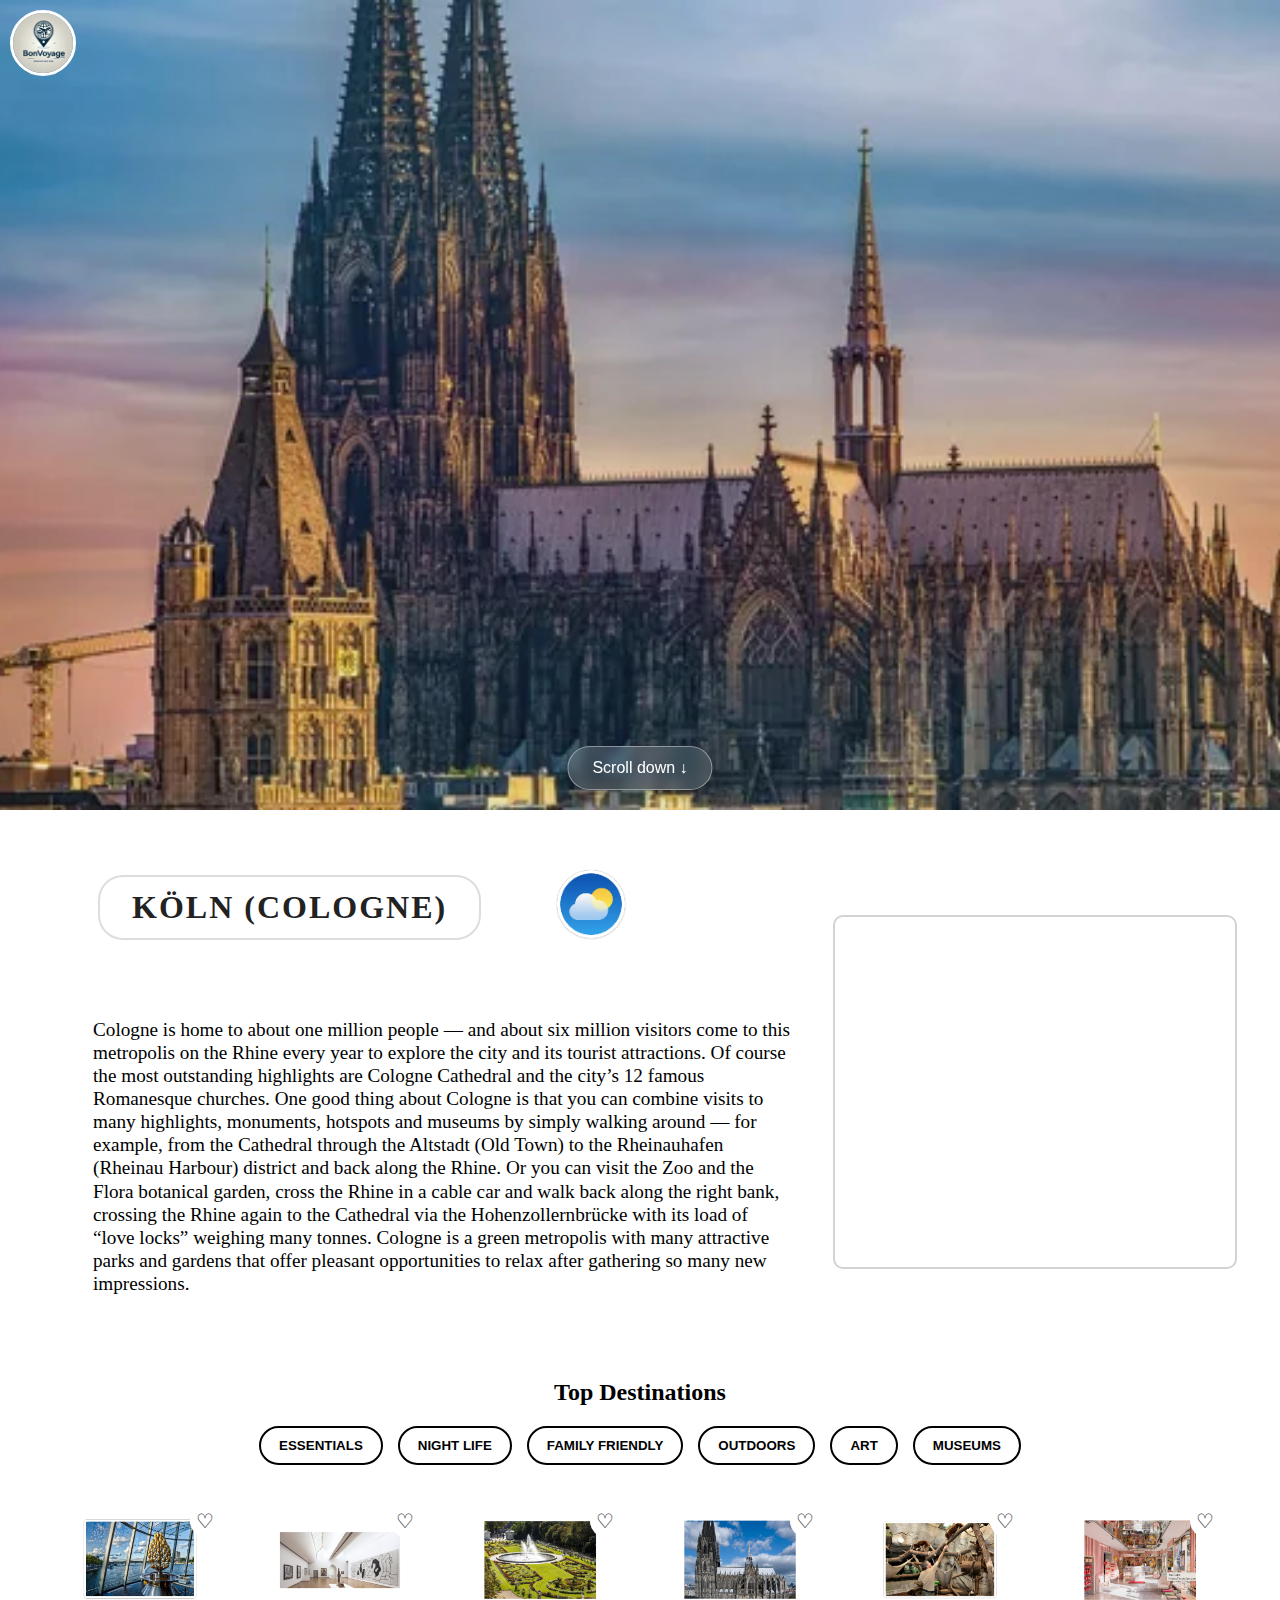
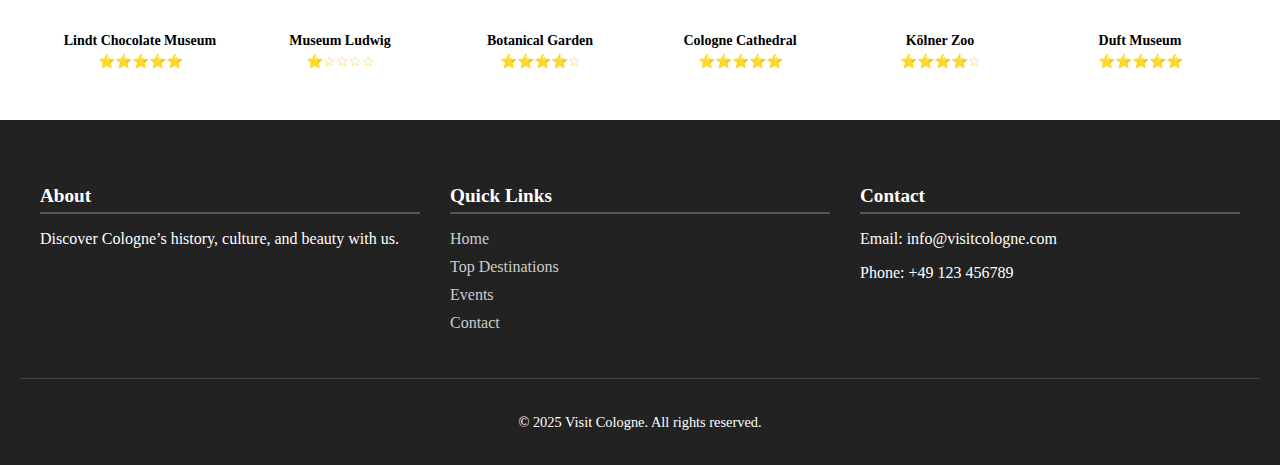
<file: Cologne.html>
<!DOCTYPE html>
<html lang="en">
  <head>
    <title>City of Cologne</title>
    <meta name="viewport" content="width=device-width, initial-scale=1.0" />

    <link rel="stylesheet" , href="Cologne_Styles.css" />
  </head>

  <body>
    <div class="citypic">
      <div class="logo">
        <img
          src="images/logo.jpg"
          alt="BonVoyage Logo"
          title="BonVoyage Logo"
        />
      </div>
      <img
        id="koln"
        src="images/kocity.webp"
        alt="Köln homepage city image"
        title="City Picture"
      />
      <a href="#scroll-target" class="scroll-indicator">Scroll down ↓</a>
    </div>

    <div class="cityinfo-map">
      <div class="cityinfo-map" id="scroll-target"></div>
      <div class="left-part">
        <div class="city-label-row">
          <div class="city-label">KÖLN (COLOGNE)</div>
          <div class="weather-logo">
            <img src="images/weather.png" alt="weather" />
          </div>
        </div>

        <div class="description">
          <p>
            Cologne is home to about one million people — and about six million
            visitors come to this metropolis on the Rhine every year to explore
            the city and its tourist attractions. Of course the most outstanding
            highlights are Cologne Cathedral and the city’s 12 famous Romanesque
            churches. One good thing about Cologne is that you can combine
            visits to many highlights, monuments, hotspots and museums by simply
            walking around — for example, from the Cathedral through the
            Altstadt (Old Town) to the Rheinauhafen (Rheinau Harbour) district
            and back along the Rhine. Or you can visit the Zoo and the Flora
            botanical garden, cross the Rhine in a cable car and walk back along
            the right bank, crossing the Rhine again to the Cathedral via the
            Hohenzollernbrücke with its load of “love locks” weighing many
            tonnes. Cologne is a green metropolis with many attractive parks and
            gardens that offer pleasant opportunities to relax after gathering
            so many new impressions.
          </p>
        </div>
      </div>
      <div class="right-part">
        <iframe
          src="https://www.google.com/maps/embed?pb=!1m18!1m12!1m3!1d321687.99007056444!2d6.637688760854538!3d50.95723895079742!2m3!1f0!2f0!3f0!3m2!1i1024!2i768!4f13.1!3m3!1m2!1s0x47bf259169ab2fe5%3A0x42760fc4a2a77f0!2sCologne%2C%20Germany!5e0!3m2!1sen!2sus!4v1747328364268!5m2!1sen!2sus"
          width="400"
          height="350"
          style="border: 2px solid lightgrey"
          allowfullscreen=""
          loading="lazy"
          referrerpolicy="no-referrer-when-downgrade"
        ></iframe>
      </div>
    </div>

    <section class="top-destinations-section">
      <h2>Top Destinations</h2>

      <div class="filters">
        <button>ESSENTIALS</button>
        <button>NIGHT LIFE</button>
        <button>FAMILY FRIENDLY</button>
        <button>OUTDOORS</button>
        <button>ART</button>
        <button>MUSEUMS</button>
      </div>

      <div class="destinations-row">
        <div class="destination-card">
          <div class="image-wrapper">
            <img
              src="images/Lindt Chocolate Museum.png"
              alt="Lindt Chocolate Museum"
            />
            <span class="heart">♡</span>
          </div>
          <h3>Lindt Chocolate Museum</h3>
          <div class="stars">⭐️⭐️⭐️⭐️⭐️</div>
        </div>

        <div class="destination-card">
          <div class="image-wrapper">
            <img src="images/Ludwig Museum.png" alt="Museum Ludwig" />
            <span class="heart">♡</span>
          </div>
          <h3>Museum Ludwig</h3>
          <div class="stars">⭐️☆☆☆☆</div>
        </div>

        <div class="destination-card">
          <div class="image-wrapper">
            <img src="images/Botanical Garden.png" alt="Botanical Garden" />
            <span class="heart">♡</span>
          </div>
          <h3>Botanical Garden</h3>
          <div class="stars">⭐️⭐️⭐️⭐️☆</div>
        </div>

        <div class="destination-card">
          <div class="image-wrapper">
            <img src="images/Cologne Cathedral.png" alt="Cologne Cathedral" />
            <span class="heart">♡</span>
          </div>
          <h3>Cologne Cathedral</h3>
          <div class="stars">⭐️⭐️⭐️⭐️⭐️</div>
        </div>

        <div class="destination-card">
          <div class="image-wrapper">
            <img src="images/Kölner Zoo.png" alt="Kölner Zoo" />
            <span class="heart">♡</span>
          </div>
          <h3>Kölner Zoo</h3>
          <div class="stars">⭐️⭐️⭐️⭐️☆</div>
        </div>
        <a href="Destination.html" class="destination-card-link">
          <div class="destination-card">
            <div class="image-wrapper">
              <img src="images/Durft Museum.png" alt="Duft Museum" />
              <span class="heart">♡</span>
            </div>
            <h3>Duft Museum</h3>
            <div class="stars">⭐️⭐️⭐️⭐️⭐️</div>
        </div>
        </a>
    </section>


  </body>
  <footer class="site-footer">
    <div class="footer-container">
      <div class="footer-column">
        <h4>About</h4>
        <p>Discover Cologne’s history, culture, and beauty with us.</p>
      </div>
      <div class="footer-column">
        <h4>Quick Links</h4>
        <ul>
          <li><a href="#">Home</a></li>
          <li><a href="#">Top Destinations</a></li>
          <li><a href="#">Events</a></li>
          <li><a href="#">Contact</a></li>
        </ul>
      </div>
      <div class="footer-column">
        <h4>Contact</h4>
        <p>Email: info@visitcologne.com</p>
        <p>Phone: +49 123 456789</p>
      </div>
    </div>
    <div class="footer-bottom">
      <p>&copy; 2025 Visit Cologne. All rights reserved.</p>
    </div>
  </footer>
</html>
</file>
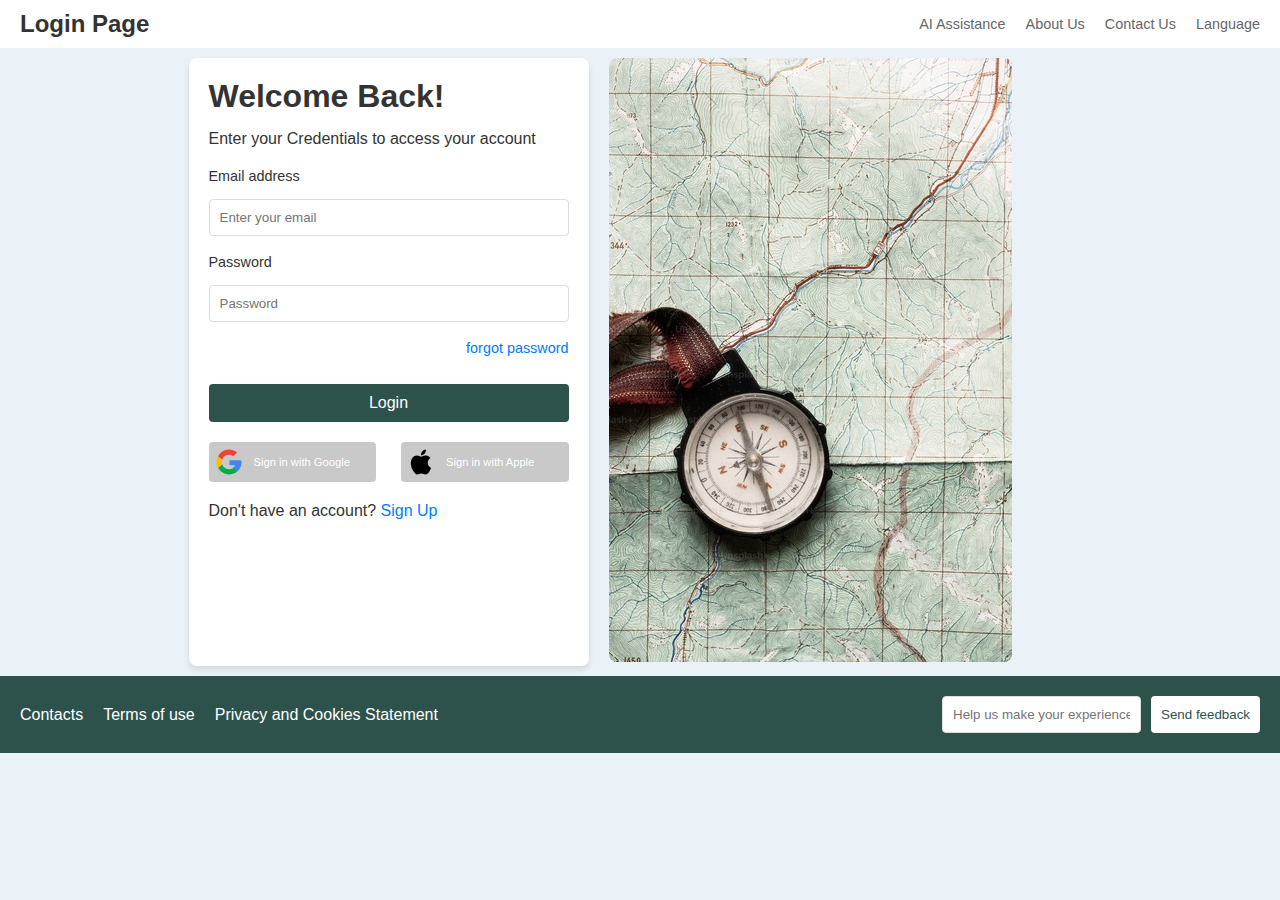
<file: login.html>
<!DOCTYPE html>
<html lang="en">
<head>
    <meta charset="UTF-8">
    <meta name="viewport" content="width=device-width, initial-scale=1.0">
    <title>Login Page</title>
    <link rel="stylesheet" href="styles.css">
</head>
<body>
    <!-- Header -->
    <header>
        <div class="container">
            <h1 class="logo">Login Page</h1>
            <nav>
                <ul>
                    <li><a href="#">AI Assistance</a></li>
                    <li><a href="#">About Us</a></li>
                    <li><a href="#">Contact Us</a></li>
                    <li><a href="#">Language</a></li>
                </ul>
            </nav>
        </div>
    </header>
    <!-- Main Content -->
    <main>
        <div class="container1">
            <div class="login-container">
                <div class="login-form">
                    <h2>Welcome Back!</h2>
                    <p>Enter your Credentials to access your account</p>

                    <!-- Email Input -->
                    <label for="email">Email address</label>
                    <input type="email" id="email" placeholder="Enter your email">

                    <!-- Password Input -->
                    <label for="password">Password</label>
                    <input type="password" id="password" placeholder="Password">
                    <a href="#" class="forgot-password">forgot password</a>

                    <!-- Login Button -->
                    <button type="submit" class="login-btn">Login</button>

                    <!-- Social Sign In Buttons -->
                    <div class="social-signin">
                        <button class="google-btn">
                            <img src="images/google-logo.svg" alt="Google Logo" width="30">
                            Sign in with Google
                        </button>
                        <button class="apple-btn">
                            <img src="images/apple-logo.svg" alt="Apple Logo" width="30">
                            Sign in with Apple
                        </button>
                    </div>

                    <!-- Sign Up Link -->
                    <p>Don't have an account? <a href="signup.html" class="signup-link">Sign Up</a></p>
                </div>

                <!-- Background Image -->
                <div class="background-image">
                    <img src="images/background-map.jpg" alt="Background Map">
                </div>
            </div>
        </div>
    </main>

    <!-- Footer -->
    <footer>
        <div class="container">
            <div class="footer-links">
                <a href="#">Contacts</a>
                <a href="#">Terms of use</a>
                <a href="#">Privacy and Cookies Statement</a>
            </div>
            <div class="footer-feedback">
                <form action="#">
                    <input type="text" placeholder="Help us make your experience better...">
                    <button type="submit">Send feedback</button>
                </form>
            </div>
        </div>
    </footer>
</body>
</html>
</file>
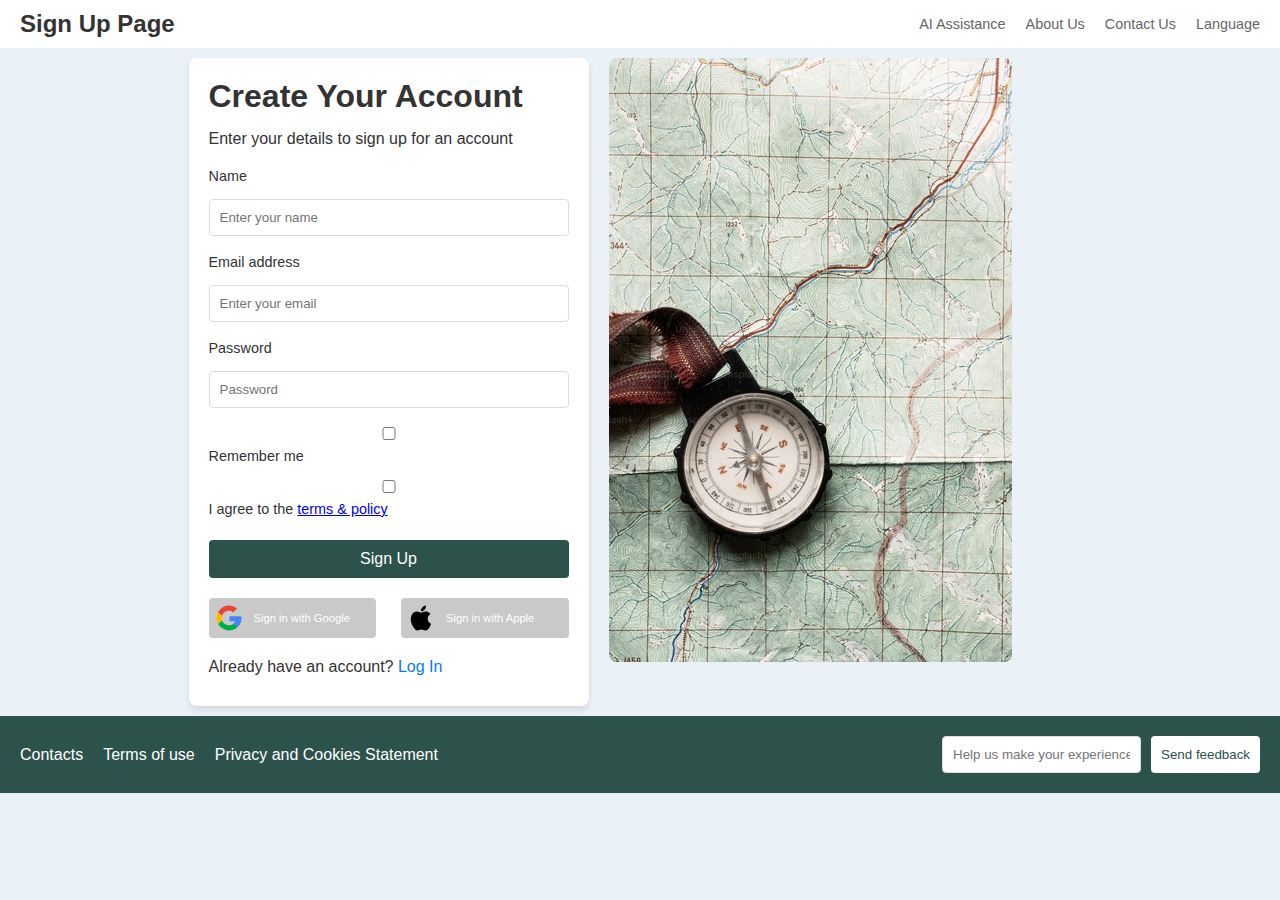
<file: signup(1).html>
<!DOCTYPE html>
<html lang="en">
<head>
    <meta charset="UTF-8">
    <meta name="viewport" content="width=device-width, initial-scale=1.0">
    <title>Sign Up Page</title>
    <link rel="stylesheet" href="styleSignup.css">
</head>
<body>
    <!-- Header -->
    <header>
        <div class="container">
            <h1 class="logo">Sign Up Page</h1>
            <nav>
                <ul>
                    <li><a href="#">AI Assistance</a></li>
                    <li><a href="#">About Us</a></li>
                    <li><a href="#">Contact Us</a></li>
                    <li><a href="#">Language</a></li>
                </ul>
            </nav>
        </div>
    </header>
    <!-- Main Content -->
    <main>
        <div class="container1">
            <div class="signup-container">
                <div class="signup-form">
                    
                    <h2>Create Your Account</h2>
                    <p>Enter your details to sign up for an account</p>

                    <!-- Name Input -->
                    <label for="name">Name</label>
                    <input type="text" id="name" placeholder="Enter your name">

                    <!-- Email Input -->
                    <label for="email">Email address</label>
                    <input type="email" id="email" placeholder="Enter your email">

                    <!-- Password Input -->
                    <label for="password">Password</label>
                    <input type="password" id="password" placeholder="Password">

                    <!-- Remember Me Checkbox -->
                    <div class="checkbox-container">
                        <input type="checkbox" id="remember-me">
                        <label for="remember-me">Remember me</label>
                    </div>

                    <!-- Terms and Conditions Checkbox -->
                    <div class="checkbox-container">
                        <input type="checkbox" id="terms-checkbox">
                        <label for="terms-checkbox">I agree to the <a href="#" class="terms-link">terms & policy</a></label>
                    </div>

                    <!-- Sign Up Button -->
                    <button type="submit" class="signup-btn">Sign Up</button>

                    <!-- Social Sign In Buttons -->
                    <div class="social-signin">
                        <button class="google-btn">
                            <img src="images/google-logo.svg" alt="Google Logo" width="30">
                            Sign in with Google
                        </button>
                        <button class="apple-btn">
                            <img src="images/apple-logo.svg" alt="Apple Logo" width="30">
                            Sign in with Apple
                        </button>
                    </div>

                    <!-- Login Link -->
                    <p>Already have an account? <a href="#" class="login-link">Log In</a></p>
                </div>

                <!-- Background Image -->
                <div class="background-image">
                    <img src="images/background-map.jpg" alt="Background Map">
                </div>
            </div>
        </div>
    </main>

    <!-- Footer -->
    <footer>
        <div class="container">
            <div class="footer-links">
                <a href="#">Contacts</a>
                <a href="#">Terms of use</a>
                <a href="#">Privacy and Cookies Statement</a>
            </div>
            <div class="footer-feedback">
                <form action="#">
                    <input type="text" placeholder="Help us make your experience better...">
                    <button type="submit">Send feedback</button>
                </form>
            </div>
        </div>
    </footer>
</body>
</html>
</file>
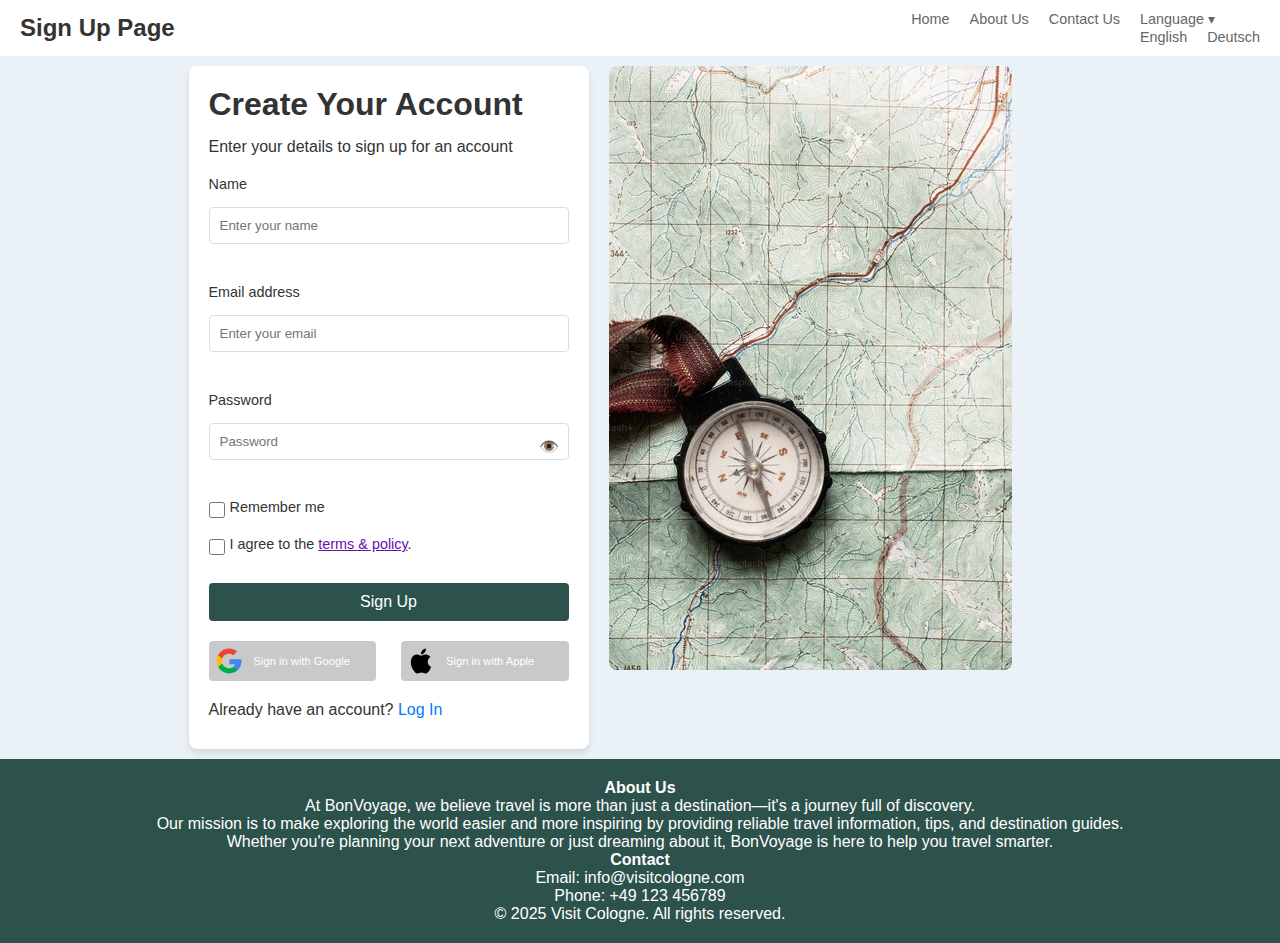
<file: signup.html>
<!DOCTYPE html>
<html lang="en">
<head>
    <meta charset="UTF-8">
    <meta name="viewport" content="width=device-width, initial-scale=1.0">
    <title>Sign Up Page</title>
    <link rel="stylesheet" href="styleSignup.css">
</head>
<body>
    <!-- Header -->
    <header>
        <div class="container">
            <h1 class="logo">Sign Up Page</h1>
            <nav>
                <ul>
                    <li><a href="index.html">Home</a></li>
                    <li><a href="#">About Us</a></li>
                    <li><a href="#">Contact Us</a></li>
                    <li class="language-dropdown">
            <a href="#" id="language-toggle">Language ▾</a>
            <ul class="dropdown" id="language-menu">
              <li><a href="?lang=en">English</a></li>
              <li><a href="?lang=de">Deutsch</a></li>
            </ul>
          </li>
                </ul>
            </nav>
        </div>
    </header>
    <!-- Main Content -->
    <main>
        <div class="container1">
            <div class="signup-container">
                <div class="signup-form">
                    <h2>Create Your Account</h2>
                    <p>Enter your details to sign up for an account</p>

                    <!-- Name Input -->
                    <label for="name">Name</label>
                    <input type="text" id="name" placeholder="Enter your name">
                    <div id="name-error" class="error-message"></div>

                    <!-- Email Input -->
                    <label for="email">Email address</label>
                    <input type="email" id="email" placeholder="Enter your email">
                    <div id="email-error" class="error-message"></div>


                    <!-- Password Input -->
                    <label for="password">Password</label>
                    <div class="password-wrapper" style="position: relative;">
                        <input type="password" id="password" placeholder="Password">
                        <button type="button" class="toggle-password" style="position: absolute; right: 10px; top: 50%; transform: translateY(-50%); background: none; border: none; cursor: pointer;">👁️</button>
                    </div>
                    <div id="password-error" class="error-message"></div>


                    <!-- Remember Me Checkbox -->
                    <div class="remember-me-container">
                        <input type="checkbox" id="remember-me">
                        <label for="remember-me">Remember me</label>
                    </div>

                    <!-- Terms and Conditions Checkbox -->
                    <div class="terms-container">
                        <input type="checkbox" id="terms-checkbox">
                        <label for="terms-checkbox">I agree to the <a href="#" class="terms-link">terms & policy</a>.</label>
                        <div id="terms-error" class="error-message"></div>
                    </div>

                    <!-- Sign Up Button -->
                    <button type="submit" class="signup-btn">Sign Up</button>

                    <!-- Social Sign In Buttons -->
                    <div class="social-signin">
                        <button class="google-btn">
                            <img src="images/google-logo.svg" alt="Google Logo" width="30">
                            Sign in with Google
                        </button>
                        <button class="apple-btn">
                            <img src="images/apple-logo.svg" alt="Apple Logo" width="30">
                            Sign in with Apple
                        </button>
                    </div>

                    <!-- Login Link -->
                    <p>Already have an account? <a href="login.html" class="login-link">Log In</a></p>
                </div>

                <!-- Background Image -->
                <div class="background-image">
                    <img src="images/background-map.jpg" alt="Background Map">
                </div>
            </div>
        </div>
    </main>

    <!-- Footer -->
    <footer class="site-footer">
      <div class="footer-container">
        <div class="footer-column" id="about-us">
          <h4>About Us</h4>
          <p>At BonVoyage, we believe travel is more than just a destination—it's a journey full of discovery. <br>Our mission is to make exploring the world easier and more inspiring by providing reliable travel information, tips, and destination guides. <br> Whether you're planning your next adventure or just dreaming about it, BonVoyage is here to help you travel smarter.</p>
        </div>
        <div class="footer-column" id="contact-us">
          <h4>Contact</h4>
          <p>Email: info@visitcologne.com</p>
          <p>Phone: +49 123 456789</p>
        </div>
      </div>
      <div class="footer-bottom">
        <p>&copy; 2025 Visit Cologne. All rights reserved.</p>
      </div
  </footer>
    </footer>
    <script src="signup.js"></script>
</body>
</html>
</file>
<file: Cologne_Styles.css>
html {
  scroll-behavior: smooth; /* Smooth scrolling */
}

body {
  margin: 0;
  padding: 0;
  scroll-behavior: smooth; /* Smooth scrolling */
}

/* ===== Header / Navbar Styles (Updated) ===== */
.navbar {
  display: flex;
  justify-content: space-between;
  align-items: center;
  padding: 14px 40px;
  background-color: rgba(
    0,
    40,
    60,
    0.8
  ); /* dark bluish with some transparency */
  backdrop-filter: blur(6px); /* glassy effect */
  border-bottom: 1px solid rgba(255, 255, 255, 0.2);
  position: sticky;
  top: 0;
  z-index: 100;
}

nav ul {
  list-style: none;
  display: flex;
  gap: 25px;
  margin: 0;
  padding: 0;
}

nav a {
  text-decoration: none;
  color: #e0f0ff; /* soft light blue */
  font-weight: 500;
  transition: color 0.2s ease;
}

nav a:hover {
  color: #ffffff;
}

.navbar nav ul li a.active {
  color: #84d1ff; /* highlighted bluish tone */
  font-weight: bold;
  text-decoration: underline;
}

.signin-button {
  text-decoration: none;
  background-color: #00897b; /* teal tone to match natural tones */
  color: white;
  padding: 8px 22px;
  border-radius: 30px;
  font-size: 15px;
  font-weight: 600;
  border: none;
  transition: background-color 0.3s ease, transform 0.2s ease;
}

.signin-button:hover {
  background-color: #00695c;
  transform: scale(1.03);
}

/* ===== City Image + Logo Styles ===== */
.citypic {
  position: relative; /* Makes .citypic the reference point for absolutely positioned children */
  display: block; /* Shrinks the container to fit its content */
  width: 100vw;
}

#koln {
  width: 100vw; /* Fill the viewport width */
  height: auto;
  display: block;
  margin: 0;
  padding: 0;
}

.citypic .logo {
  position: absolute; /* Positions .logo absolutely within .citypic */
  top: 10px; /* Moves .logo 10px from the top of .citypic */
  left: 10px; /* Moves .logo 10px from the left of .citypic */
  z-index: 2; /* Ensures .logo appears above the main image */
  width: auto;
  display: block;
}

.citypic .logo img {
  width: 60px; /* Sets the logo image width to 60px */
  height: auto; /* Keeps the logo image aspect ratio */
  border-radius: 50%;
  border: 3px solid white;
}

.city-label {
  display: inline-block; /* Makes the label fit its content */
  border: 2px solid #ddd;
  border-radius: 25px;
  color: #222;
  font-size: 2em;
  background-color: white;
  padding: 12px 32px;
  text-align: center;
  font-weight: bold;
  letter-spacing: 2px;
  margin: 10px 5px;
}

iframe {
  border-radius: 10px;
}

.cityinfo-map {
  display: flex;
  flex-direction: row;
  gap: 40px; /* Space between left and right parts */
  padding: 5px; /* Inner padding */
  justify-content: center; /* Center the content */
}

.left-part {
  flex: 3;
  max-width: 700px; /* Prevents text from being too wide */
  min-width: 280px;
  justify-content: left; /* Aligns text to the left */
  text-align: left; /* Aligns text to the left */
}

.right-part {
  margin-top: 100px;
  min-width: 300px;
}

.description {
  font-size: 1.2em;
  line-height: 1.2em;
  margin: 0;
}

.city-label-row {
  display: flex;
  align-items: center;
  gap: 15px; /* Space between the label and weather logo */
}

.weather-logo img {
  width: 180px; /* Adjust size as needed */
  height: auto; /* Maintain aspect ratio */
  object-fit: contain;
}

.scroll-indicator {
  position: absolute;
  bottom: 20px;
  left: 50%;
  transform: translateX(-50%);
  color: white;
  background-color: rgba(
    0,
    0,
    0,
    0.5
  ); /* helps text be visible on bright images */
  padding: 8px 16px;
  border-radius: 20px;
  font-family: sans-serif;
  font-size: 16px;
  z-index: 5;
  text-align: center;
}

.citypic {
  position: relative;
  height: 90vh; /* 90% of the viewport height */
  overflow: hidden;
}

.citypic img#koln {
  width: 100%;
  height: 100%;
  object-fit: cover;
}

.scroll-indicator {
  position: absolute;
  bottom: 20px;
  left: 50%;
  background: rgba(255, 255, 255, 0.15);
  color: #fff;
  padding: 12px 24px;
  border: 1px solid rgba(255, 255, 255, 0.4);
  border-radius: 50px;
  font-family: "Segoe UI", sans-serif;
  font-size: 16px;
  text-decoration: none;
  z-index: 10;
  display: flex;
  align-items: center;
  gap: 8px;
  box-shadow: 0 4px 15px rgba(0, 0, 0, 0.3);
  backdrop-filter: blur(6px);
}

.scroll-indicator:hover {
  background: rgba(255, 255, 255, 0.25);
  transform: translateX(-50%) translateY(-2px);
  cursor: pointer;
}

.scroll-indicator .arrow {
  font-size: 20px;
  line-height: 1;
}

.top-destinations-section {
  padding: 40px 20px;
  background: #fff;
  text-align: center;
}

.top-destinations-section h2 {
  font-size: 24px;
  margin-bottom: 20px;
}

.filters {
  display: flex;
  flex-wrap: wrap;
  gap: 15px;
  justify-content: center;
  margin-bottom: 30px;
}

.filters button {
  padding: 10px 18px;
  border: 2px solid black;
  border-radius: 20px;
  background: white;
  cursor: pointer;
  font-weight: bold;
  transition: all 0.2s ease;
}

.filters button:hover {
  background-color: #eee;
}

/* Active state for selected filter buttons */
.filters button.active {
  background-color: #333;
  color: white;
}

.destinations-row {
  display: flex;
  gap: 20px;
  flex-wrap: wrap;
  justify-content: center;
}

.destination-card {
  width: 180px;
  background-color: #fff;
  border-radius: 10px;
  overflow: hidden;
  text-align: center;
  position: relative;
}

.destination-card-link {
  text-decoration: none;
  color: inherit;
  display: block;
}

.image-wrapper {
  position: relative;
}

.image-wrapper img {
  width: 100%;
  height: 130px;
  object-fit: cover;
  display: block;
}

.image-wrapper img {
  width: 100%;
  height: 130px;
  object-fit: cover;
  display: block;
  transition: transform 0.3s ease; /* Added for zoom effect */
}

.image-wrapper:hover img {
  transform: scale(1.05); /* Slight zoom on hover */
}

.heart {
  position: absolute;
  top: 10px;
  right: 10px;
  font-size: 20px;
  color: black;
  background: white;
  border-radius: 50%;
  padding: 4px 6px;
}

.destination-card h3 {
  font-size: 14px;
  margin: 8px 0 4px;
}

.stars {
  color: gold;
  font-size: 14px;
  padding-bottom: 10px;
}

/* FOOTER */

.footer {
  background-color: #e2e2e2;
  padding: 30px 20px;
  display: flex;
  justify-content: space-between;
  flex-wrap: wrap;
  align-items: center;
  font-size: 14px;
}

.footer-left {
  display: flex;
  flex-direction: column;
  gap: 8px;
  color: #333;
}

.footer-right {
  margin-top: 20px;
}

.feedback-btn {
  padding: 15px 25px;
  background: white;
  border: 2px solid black;
  border-radius: 30px;
  font-size: 14px;
  cursor: pointer;
  text-align: center;
  line-height: 1.4;
}

.site-footer {
  background-color: #222;
  color: #fff;
  padding: 40px 20px 20px;
}

.footer-container {
  display: flex;
  flex-wrap: wrap;
  justify-content: space-between;
  gap: 30px;
  max-width: 1200px;
  margin: auto;
}

.footer-column {
  flex: 1;
  min-width: 200px;
}

.footer-column h4 {
  margin-bottom: 15px;
  font-size: 1.2rem;
  border-bottom: 2px solid #555;
  padding-bottom: 5px;
}

.footer-column ul {
  list-style: none;
  padding: 0;
}

.footer-column ul li {
  margin-bottom: 10px;
}

.footer-column ul li a {
  color: #ccc;
  text-decoration: none;
}

.footer-column ul li a:hover {
  text-decoration: underline;
  color: #fff;
}

.footer-bottom {
  text-align: center;
  padding-top: 20px;
  font-size: 0.9rem;
  border-top: 1px solid #444;
  margin-top: 30px;
}
</file>
<file: styles.css>
/* Reset */
* {
    margin: 0;
    padding: 0;
    box-sizing: border-box;
}

body {
    font-family: Arial, sans-serif;
    background-color: #eaf2f8;
    color: #333;
}

/* Header */
header {
    background-color: #fff;
    padding: 10px 20px;
    display: flex;
    justify-content: space-between;
    align-items: center;
}

.container {
    width: 100%;
    display: flex;
    justify-content: space-between;
    align-items: center;
}

.logo {
    font-size: 1.5rem;
    color: #333;
    font-weight: bold;
}

nav ul {
    list-style: none;
    display: flex;
    gap: 20px;
}

nav ul li a {
    text-decoration: none;
    color: #666;
    font-size: 0.9rem;
}

/* Main Content */
.container1 {
    max-width: 1200px;
    width: 100%;
    padding: 10px;
    display: flex;
    justify-content: center; /* Центрируем по горизонтали */
}

.login-container {
    display: flex;
    gap: 20px;
    align-items: flex-start; /* Убираем растяжение по высоте */
    align-items: stretch;
}

.login-form {
    width: 400px;
    padding: 20px;
    background-color: #fff;
    border-radius: 8px;
    box-shadow: 0 4px 6px rgba(0, 0, 0, 0.1);
    display: flex;
    flex-direction: column;
    gap: 10px; /* Меньше вертикальных отступов между элементами */
}

.login-form h2 {
    font-size: 2rem;
    margin-bottom: 5px; /* Меньше отступа под заголовком */
}

.login-form p {
    font-size: 1rem;
    margin-bottom: 10px; /* Меньше отступа под описанием */
}

.login-form label {
    display: block;
    margin-bottom: 5px;
    font-size: 0.9rem;
}

.login-form input {
    width: 100%;
    padding: 10px;
    margin-bottom: 8px; /* Меньше отступа после полей ввода */
    border: 1px solid #ddd;
    border-radius: 4px;
}

.forgot-password {
    display: block;
    text-align: right;
    font-size: 0.9rem;
    color: #007bff;
    text-decoration: none;
    margin-bottom: 10px;
}

.remember-me {
    display: flex;
    align-items: center;
    gap: 5px;
    font-size: 0.8rem;
}

.remember-me input[type="checkbox"] {
    margin: 0;
}

.login-btn {
    width: 100%;
    padding: 10px;
    background-color: #2c524b;
    color: #fff;
    border: none;
    border-radius: 4px;
    font-size: 1rem;
    cursor: pointer;
    margin-top: 8px; /* Меньше отступ сверху кнопки */
}



.social-signin {
    display: flex;
    gap: 25px;
    margin-top: 10px;
}

.google-btn,
.apple-btn {
    width: 100%;
    padding: 5px;
    border: none;
    border-radius: 4px;
    font-size: 0.7rem;
    cursor: pointer;
    display: flex;
    align-items: center;
    gap: 10px;
    margin-bottom: 10px;
}


.google-btn {
    background-color: #c9c9c9;
    color: #fff;
}

.apple-btn {
    background-color: #c9c9c9;
    color: #fff;
}

.signup-link {
    color: #007bff;
    text-decoration: none;
    margin-top: 10px;
}

.background-image img {
    max-width: 1200px;
    width: 100%;
    height: auto;
    object-fit: cover;
    border-radius: 8px;
}

/* Footer */
footer {
    background-color: #2c524b;
    color: #fff;
    padding: 20px;
    text-align: center;
}

.footer-links {
    display: flex;
    gap: 20px;
}

.footer-links a {
    color: #fff;
    text-decoration: none;
}

.footer-feedback form {
    display: flex;
    gap: 10px;
}

.footer-feedback input {
    padding: 10px;
    border: 1px solid #ddd;
    border-radius: 4px;
}

.footer-feedback button {
    padding: 10px;
    background-color: #fff;
    color: #2c524b;
    border: none;
    border-radius: 4px;
    cursor: pointer;
}
</file>
<file: styleSignup.css>
/* Reset */
* {
    margin: 0;
    padding: 0;
    box-sizing: border-box;
}

body {
    font-family: Arial, sans-serif;
    background-color: #eaf2f8;
    color: #333;
}

/* Header */
header {
    background-color: #fff;
    padding: 10px 20px;
    display: flex;
    justify-content: space-between;
    align-items: center;
}

.container {
    width: 100%;
    display: flex;
    justify-content: space-between;
    align-items: center;
}

.logo {
    font-size: 1.5rem;
    color: #333;
    font-weight: bold;
}

nav ul {
    list-style: none;
    display: flex;
    gap: 20px;
}

nav ul li a {
    text-decoration: none;
    color: #666;
    font-size: 0.9rem;
}

/* Main Content */
.container1 {
    max-width: 1200px;
    width: 100%;
    padding: 10px;
    display: flex;
    justify-content: center;
}

.signup-container {
    display: flex;
    gap: 20px;
    align-items: flex-start;
    align-items: stretch;
}

.signup-form {
    width: 400px;
    padding: 20px;
    background-color: #fff;
    border-radius: 8px;
    box-shadow: 0 4px 6px rgba(0, 0, 0, 0.1);
    display: flex;
    flex-direction: column;
    gap: 10px;
}

.signup-form h2 {
    font-size: 2rem;
    margin-bottom: 5px;
}

.signup-form p {
    font-size: 1rem;
    margin-bottom: 10px;
}

.signup-form label {
    display: block;
    margin-bottom: 5px;
    font-size: 0.9rem;
}

.signup-form input {
    width: 100%;
    padding: 10px;
    margin-bottom: 8px;
    border: 1px solid #ddd;
    border-radius: 4px;
}

/* Separate classes for checkboxes */
.remember-me-container,
.terms-container {
    display: flex;
    align-items: center;
    gap: 5px; /* Reduced gap for tighter alignment */
    font-size: 0.8rem;
    margin-bottom: 8px;
}

.remember-me-container input[type="checkbox"],
.terms-container input[type="checkbox"] {
    margin: 0;
    width: 16px; /* Ensure checkbox size is consistent */
    height: 16px;
}

.remember-me-container label,
.terms-container label {
    white-space: nowrap; /* Prevent label text from wrapping */
    line-height: 1; /* Match line height to checkbox height */
}

.terms-container a {
    color: #6a0dad; /* Purple color for terms link as in the image */
    text-decoration: underline;
}

.error-message {
  color: #d93025; /* Google red for errors */
  font-size: 0.875rem; /* Slightly smaller text */
  margin-top: 4px;
  margin-bottom: 8px;
  font-weight: 600;
  font-family: Arial, sans-serif;
}

.password-wrapper {
  position: relative;
}

.toggle-password {
  position: absolute;
  right: 10px;
  top: 50%;
  transform: translateY(-50%);
  background: none;
  border: none;
  cursor: pointer;
  font-size: 1rem;
  color: #555;
}


.signup-btn {
    width: 100%;
    padding: 10px;
    background-color: #2c524b;
    color: #fff;
    border: none;
    border-radius: 4px;
    font-size: 1rem;
    cursor: pointer;
    margin-top: 8px;
}

.social-signin {
    display: flex;
    gap: 25px;
    margin-top: 10px;
}

.google-btn,
.apple-btn {
    width: 100%;
    padding: 5px;
    border: none;
    border-radius: 4px;
    font-size: 0.7rem;
    cursor: pointer;
    display: flex;
    align-items: center;
    gap: 10px;
    margin-bottom: 10px;
}

.google-btn {
    background-color: #c9c9c9;
    color: #fff;
}

.apple-btn {
    background-color: #c9c9c9;
    color: #fff;
}

.login-link {
    color: #007bff;
    text-decoration: none;
}

.background-image img {
    max-width: 1200px;
    width: 100%;
    height: auto;
    object-fit: cover;
    border-radius: 8px;
}

/* Footer */
footer {
    background-color: #2c524b;
    color: #fff;
    padding: 20px;
    text-align: center;
}

.footer-links {
    display: flex;
    gap: 20px;
}

.footer-links a {
    color: #fff;
    text-decoration: none;
}

.footer-feedback form {
    display: flex;
    gap: 10px;
}

.footer-feedback input {
    padding: 10px;
    border: 1px solid #ddd;
    border-radius: 4px;
}

.footer-feedback button {
    padding: 10px;
    background-color: #fff;
    color: #2c524b;
    border: none;
    border-radius: 4px;
    cursor: pointer;
}
</file>
